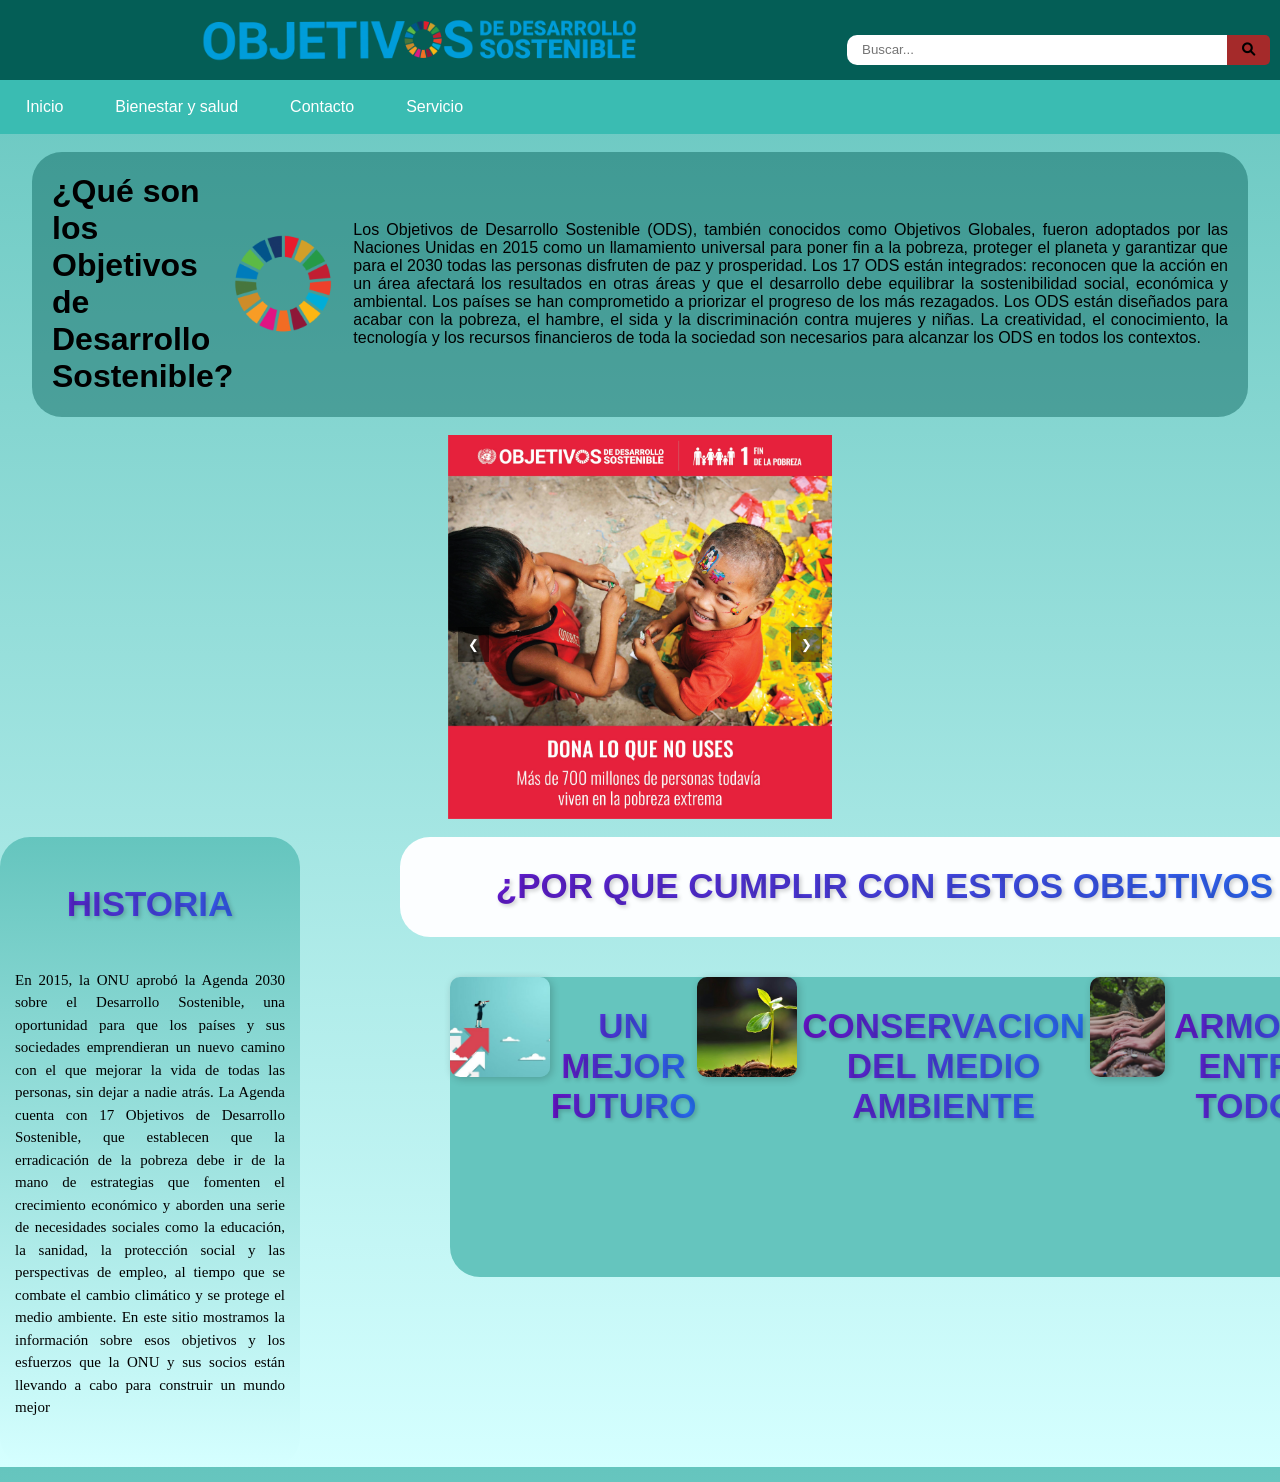
<file: index.html>
<!DOCTYPE html>
<html lang="en">

<head>
    <meta charset="UTF-8">
    <meta name="viewport" content="width=device-width, initial-scale=1.0">
    <title>Bienestar y Salud</title>
    <link rel="stylesheet" href="inicio.css">
    <link rel="stylesheet" href="https://cdnjs.cloudflare.com/ajax/libs/font-awesome/6.0.0-beta3/css/all.min.css">
</head>

<body class="cuerpo">
    <div>
        <header class="encabezado">
            <img src="imagenes/logo.png" alt="logo de los 17 objetivos" class="logo">
            <div class="contorno">
                <input class="input" type="text" placeholder="Buscar...">
                <button class="botom"><i class="fa-solid fa-magnifying-glass"></i></button>
            </div>
        </header>
        <nav>
            <ul>
                <li><a href="inicio.html">Inicio</a></li>
                <li><a href="ods03.html">Bienestar y salud</a></li>
                <li><a href="sp13-se-contactanos.html">Contacto</a></li>
                <li><a href="servicio1.html">Servicio</a></li>
            </ul>
        </nav>
        <br>
    </div>
    <main>
        <center>
            <div class="info" alt="primer parrafo">
                <h1 class="titulo">¿Qué son los Objetivos de Desarrollo Sostenible?</h1>
                <img src="imagenes/circulo.png" alt="circulo de colores" class="circulo">
                <p class="parrafo">Los Objetivos de Desarrollo Sostenible (ODS), también conocidos como Objetivos
                    Globales, fueron adoptados por
                    las Naciones Unidas en 2015 como un llamamiento universal para poner fin a la pobreza, proteger el
                    planeta y
                    garantizar que para el 2030 todas las personas disfruten de paz y prosperidad.
                    Los 17 ODS están integrados: reconocen que la acción en un área afectará los resultados en otras
                    áreas y que
                    el desarrollo debe equilibrar la sostenibilidad social, económica y ambiental. Los países se han
                    comprometido a priorizar el progreso de los más rezagados.
                    Los ODS están diseñados para acabar con la pobreza, el hambre, el sida y la discriminación contra
                    mujeres y
                    niñas.
                    La creatividad, el conocimiento, la tecnología y los recursos financieros de toda la sociedad son
                    necesarios
                    para alcanzar los ODS en todos los contextos.</p>
            </div>
            <br>
        </center>
        <section class="carruselFondo">
            <div class="carrusel">
                <div class="carrusel-inner">
                    <div class="carrusel-item">
                        <img src="imagenes/objetivo1.jpg" alt="Imagen 1">
                    </div>
                    <div class="carrusel-item">
                        <img src="imagenes/objetivo2.jpg" alt="Imagen 2">
                    </div>
                    <div class="carrusel-item">
                        <img src="imagenes/objetivo3.jpg" alt="Imagen 3">
                    </div>
                </div>
                <button class="prev" onclick="prevSlide()">❮</button>
                <button class="next" onclick="nextSlide()">❯</button>
            </div>
            <script src="script.js"></script>
        </section>
        <br>
    </main>
    <section class="seccion2">
        <div class="cuadradoHistoria" alt="cuadrado de historia">
            <br>
            <h1 class="historia">HISTORIA</h1>
            <p class="parrafoHistoria">En 2015, la ONU aprobó la Agenda 2030 sobre el Desarrollo Sostenible, una
                oportunidad para que los países y
                sus sociedades emprendieran un nuevo camino con el que mejorar la vida de todas las personas, sin dejar
                a
                nadie atrás. La Agenda cuenta con 17 Objetivos de Desarrollo Sostenible, que establecen que la
                erradicación
                de la pobreza debe ir de la mano de estrategias que fomenten el crecimiento económico y aborden una
                serie de
                necesidades sociales como la educación, la sanidad, la protección social y las perspectivas de empleo,
                al
                tiempo que se combate el cambio climático y se protege el medio ambiente.
                En este sitio mostramos la información sobre esos objetivos y los esfuerzos que la ONU y sus socios
                están
                llevando a cabo para construir un mundo mejor</p>
            <br>
        </div>
        <div class="cuadrado2" alt="cuadrado del titulo">
            <h1 class="pregunta">¿POR QUE CUMPLIR CON ESTOS OBEJTIVOS ?</h1>
            <br>
        </div>
        <div class="cuadradoImagenes" alt="cuadrado de imagenes">
            <img src="imagenes/razon1.jpg" alt="razon por cumplir" class="razon">
            <h2 class="sub">un mejor futuro</h2>
            <img src="imagenes/razon2.png" alt="razon por cumplir" class="razon">
            <h2 class="sub">conservacion del medio ambiente</h2>
            <img src="imagenes/razon3.png" alt="razon por cumplir" class="razon">
            <h2 class="sub">armonia entre todos</h2>
        </div>
    </section>
</body>

</html>
</file>
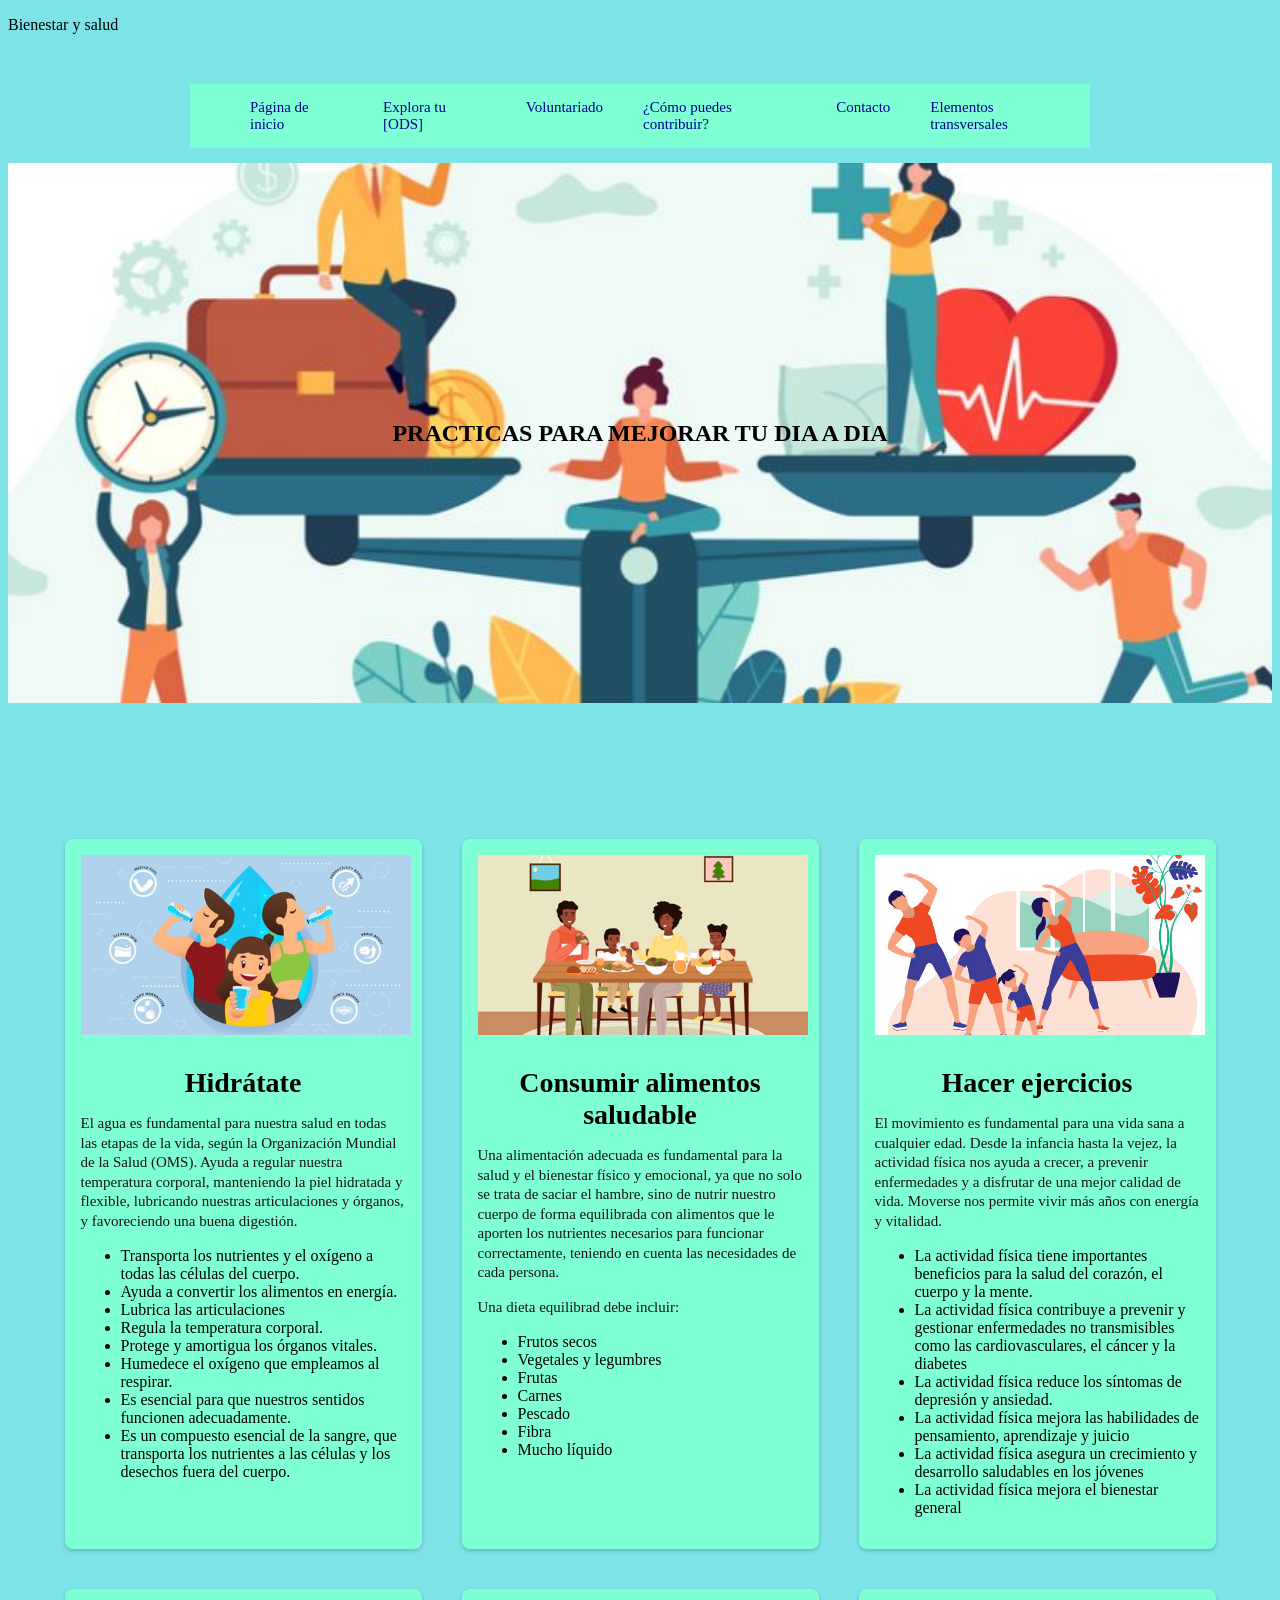
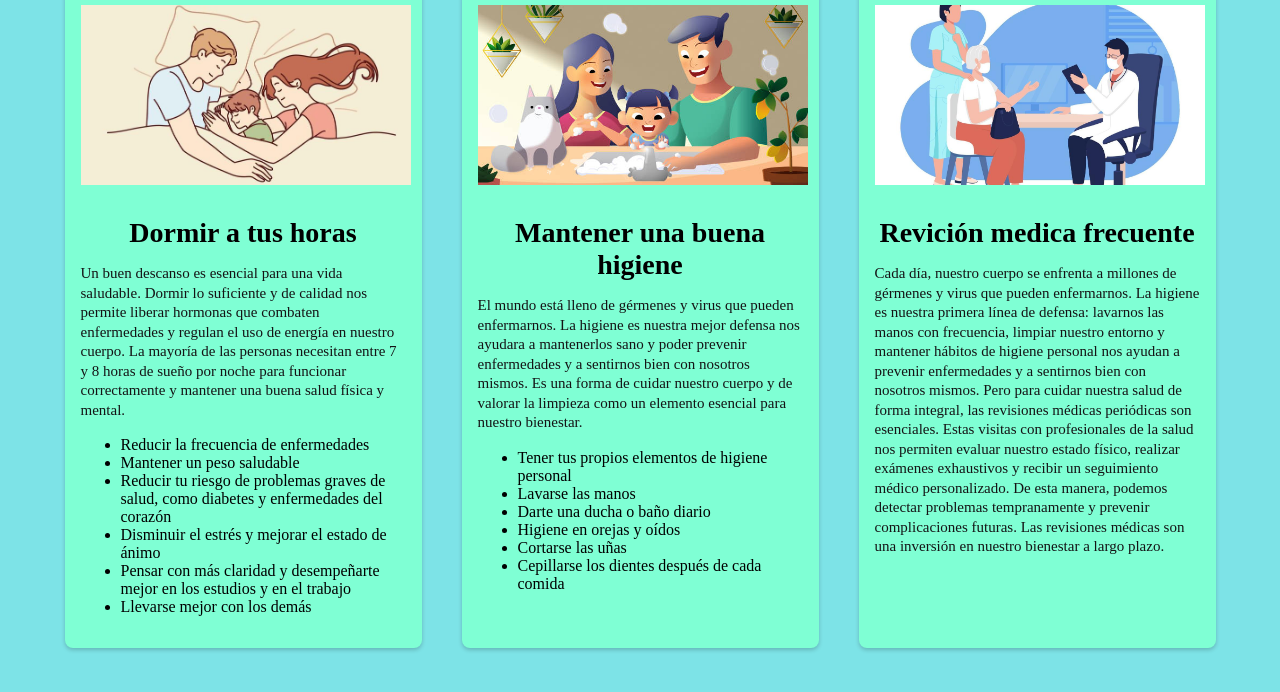
<file: Accioness.html>
<!DOCTYPE html>
<html lang="en">
<head>
    <meta charset="UTF-8">
    <meta name="viewport" content="width=device-width, initial-scale=1.0">
    <title>Bienestar y salud</title>
    <link rel="stylesheet" href="paginas.css">
</head>
<body>
     <header>
        <div class="container">
            <p class="logo">Bienestar y salud</p>
            <nav>
                <ul class="menu-horizontal">
                  <li><a href="#">Página de inicio</a></li>
                  <li><a href="#">Explora tu [ODS]</a></li>
                  
                  <li>
                    <a href="#">Voluntariado</a>
                    <ul class="menu-vertical">
                        <li><a href="Voluntariado.html">Voluntariado</a></li>
                        <li><a href="#">Opciones de visualización</a></li>
                    </ul>
                  </li>

                  <li>
                    <a href="#">¿Cómo puedes contribuir?</a>
                    <ul class="menu-vertical">
                        <li><a href="Acciones.html">Acciones individuales</a></li>
                        <li><a href="Proyectos .html">Proyectos</a></li>
                        <li><a href="juegos.html">Juegos imperactivo</li></a>
                    </ul>
                  </li>
                  <li><a href="#">Contacto</a></li>
                  <li><a href="#">Elementos transversales</a></li>
                </ul>
            </nav>
        </div>
    </header>

    <section id="hero">
        <h1>PRACTICAS PARA MEJORAR TU DIA A DIA </h1>
    </section>


<div class="tarjetas">
    <section id="tarjeta" >
       <a href="https://youtu.be/b7AAHNUTK7U">
       <img src="imagenes/tomandoagua.jpg" alt="">
       </a>
       <div class="texto">
        <h3>Hidrátate</h3>
       <p>El agua es fundamental para nuestra salud en todas las etapas de la vida, según la Organización Mundial de la Salud (OMS). Ayuda a regular nuestra temperatura corporal, manteniendo la piel hidratada y flexible, lubricando nuestras articulaciones y órganos, y favoreciendo una buena digestión.</p> 
        <ul>
            <li>Transporta los nutrientes y el oxígeno a todas las células del cuerpo.</li>
            <li>Ayuda a convertir los alimentos en energía.</li>
            <li>Lubrica las articulaciones</li>
            <li>Regula la temperatura corporal.</li>
            <li>Protege y amortigua los órganos vitales.</li>
            <li>Humedece el oxígeno que empleamos al respirar.</li>
            <li>Es esencial para que nuestros sentidos funcionen adecuadamente.</li>
            <li>Es un compuesto esencial de la sangre, que transporta los nutrientes a las células y los desechos fuera del cuerpo.</li>
       </ul>
     </div> 
    </section>


    <section id="tarjeta">
        <a href="https://youtu.be/vs2U6BvZ4U4">
        <img src="imagenes/comiendosaludable.jpg" alt="">
        </a>
             <div class="texto">
                 <h3>Consumir alimentos saludable </h3>
                 <p>Una alimentación adecuada es fundamental para la salud y el bienestar físico y emocional, ya que no solo se trata de saciar el hambre, sino de nutrir nuestro cuerpo de forma equilibrada con alimentos que le aporten los nutrientes necesarios para funcionar correctamente, teniendo en cuenta las necesidades de cada persona.</p> 
       
                 <p>Una dieta equilibrad debe incluir:</p>
                  <ul>
                     <li>Frutos secos</li>
                     <li>Vegetales y legumbres</li>
                     <li>Frutas</li>
                     <li>Carnes</li>
                     <li>Pescado</li>
                     <li>Fibra</li>
                     <li>Mucho líquido</li>
                  </ul>
             </div> 
     </section><br>

     <section id="tarjeta">
        <a href="https://youtu.be/LwYsF4cfDVU">
        <img src="imagenes/haciendo ejercicios.jpg" alt="">
        </a> 
        <div class="texto">
          <h3>Hacer ejercicios</h3>
          <p>El movimiento es fundamental para una vida sana a cualquier edad. Desde la infancia hasta la vejez, la actividad física nos ayuda a crecer, a prevenir enfermedades y a disfrutar de una mejor calidad de vida. Moverse nos permite vivir más años con energía y vitalidad.</p>
           <ul>
              <li>La actividad física tiene importantes beneficios para la salud del corazón, el cuerpo y la mente.</li>
              <li>La actividad física contribuye a prevenir y gestionar enfermedades no transmisibles como las cardiovasculares, el cáncer y la diabetes</li>
              <li>La actividad física reduce los síntomas de depresión y ansiedad.</li>
              <li>La actividad física mejora las habilidades de pensamiento, aprendizaje y juicio</li>
              <li>La actividad física asegura un crecimiento y desarrollo saludables en los jóvenes</li>
              <li>La actividad física mejora el bienestar general</li>
           </ul>
       </div> 
     </section><br>

     <section id="tarjeta">
        <a href="https://youtu.be/RtgBi_G5X_E">
        <img src="imagenes/durmiendo.jpeg" alt="">
        </a>
        <div class="texto">
          <h3>Dormir a tus horas</h3>
          <p>Un buen descanso es esencial para una vida saludable. Dormir lo suficiente y de calidad nos permite liberar hormonas que combaten enfermedades y regulan el uso de energía en nuestro cuerpo. La mayoría de las personas necesitan entre 7 y 8 horas de sueño por noche para funcionar correctamente y mantener una buena salud física y mental.</p>
          <ul>
              <li>Reducir la frecuencia de enfermedades</li>
              <li>Mantener un peso saludable</li>
              <li>Reducir tu riesgo de problemas graves de salud, como diabetes y enfermedades del corazón</li>
              <li>Disminuir el estrés y mejorar el estado de ánimo</li>
              <li>Pensar con más claridad y desempeñarte mejor en los estudios y en el trabajo</li>
              <li>Llevarse mejor con los demás</li>
          </ul> 
        </div>
     </section><br>

     <section id="tarjeta" >
        <a href="https://youtu.be/Xl3Z6T7y_10">
        <img src="imagenes/lavandose.jpg" alt="">
        </a>
        <div class="texto"> 
        <h3>Mantener una buena higiene</h3>
        <p>El mundo está lleno de gérmenes y virus que pueden enfermarnos. La higiene es nuestra mejor defensa nos ayudara a mantenerlos sano y poder prevenir enfermedades y a sentirnos bien con nosotros mismos. Es una forma de cuidar nuestro cuerpo y de valorar la limpieza como un elemento esencial para nuestro bienestar.</p>
        <ul>
         <li>Tener tus propios elementos de higiene personal</li>
         <li>Lavarse las manos</li>
         <li>Darte una ducha o baño diario</li>
         <li>Higiene en orejas y oídos</li>
         <li>Cortarse las uñas</li>
         <li>Cepillarse los dientes después de cada comida</li>
        </ul><br>
        </div> 
     </section><br>
 
     <section id="tarjeta">
        <a href="https://youtu.be/ieyZ_5JxTDk">
       <img  src="imagenes/revisionMedica.jpg" alt="">
       </a>
       <div class="text">
          <h3>Revición medica frecuente </h3>
          <p>Cada día, nuestro cuerpo se enfrenta a millones de gérmenes y virus que pueden enfermarnos. La higiene es nuestra primera línea de defensa: lavarnos las manos con frecuencia, limpiar nuestro entorno y mantener hábitos de higiene personal nos ayudan a prevenir enfermedades y a sentirnos bien con nosotros mismos. Pero para cuidar nuestra salud de forma integral, las revisiones médicas periódicas son esenciales. Estas visitas con profesionales de la salud nos permiten evaluar nuestro estado físico, realizar exámenes exhaustivos y recibir un seguimiento médico personalizado. De esta manera, podemos detectar problemas tempranamente y prevenir complicaciones futuras. Las revisiones médicas son una inversión en nuestro bienestar a largo plazo.    
         </p>
       </div> 
     </section><br>
 
</div>       


</body>
</html>
</file>
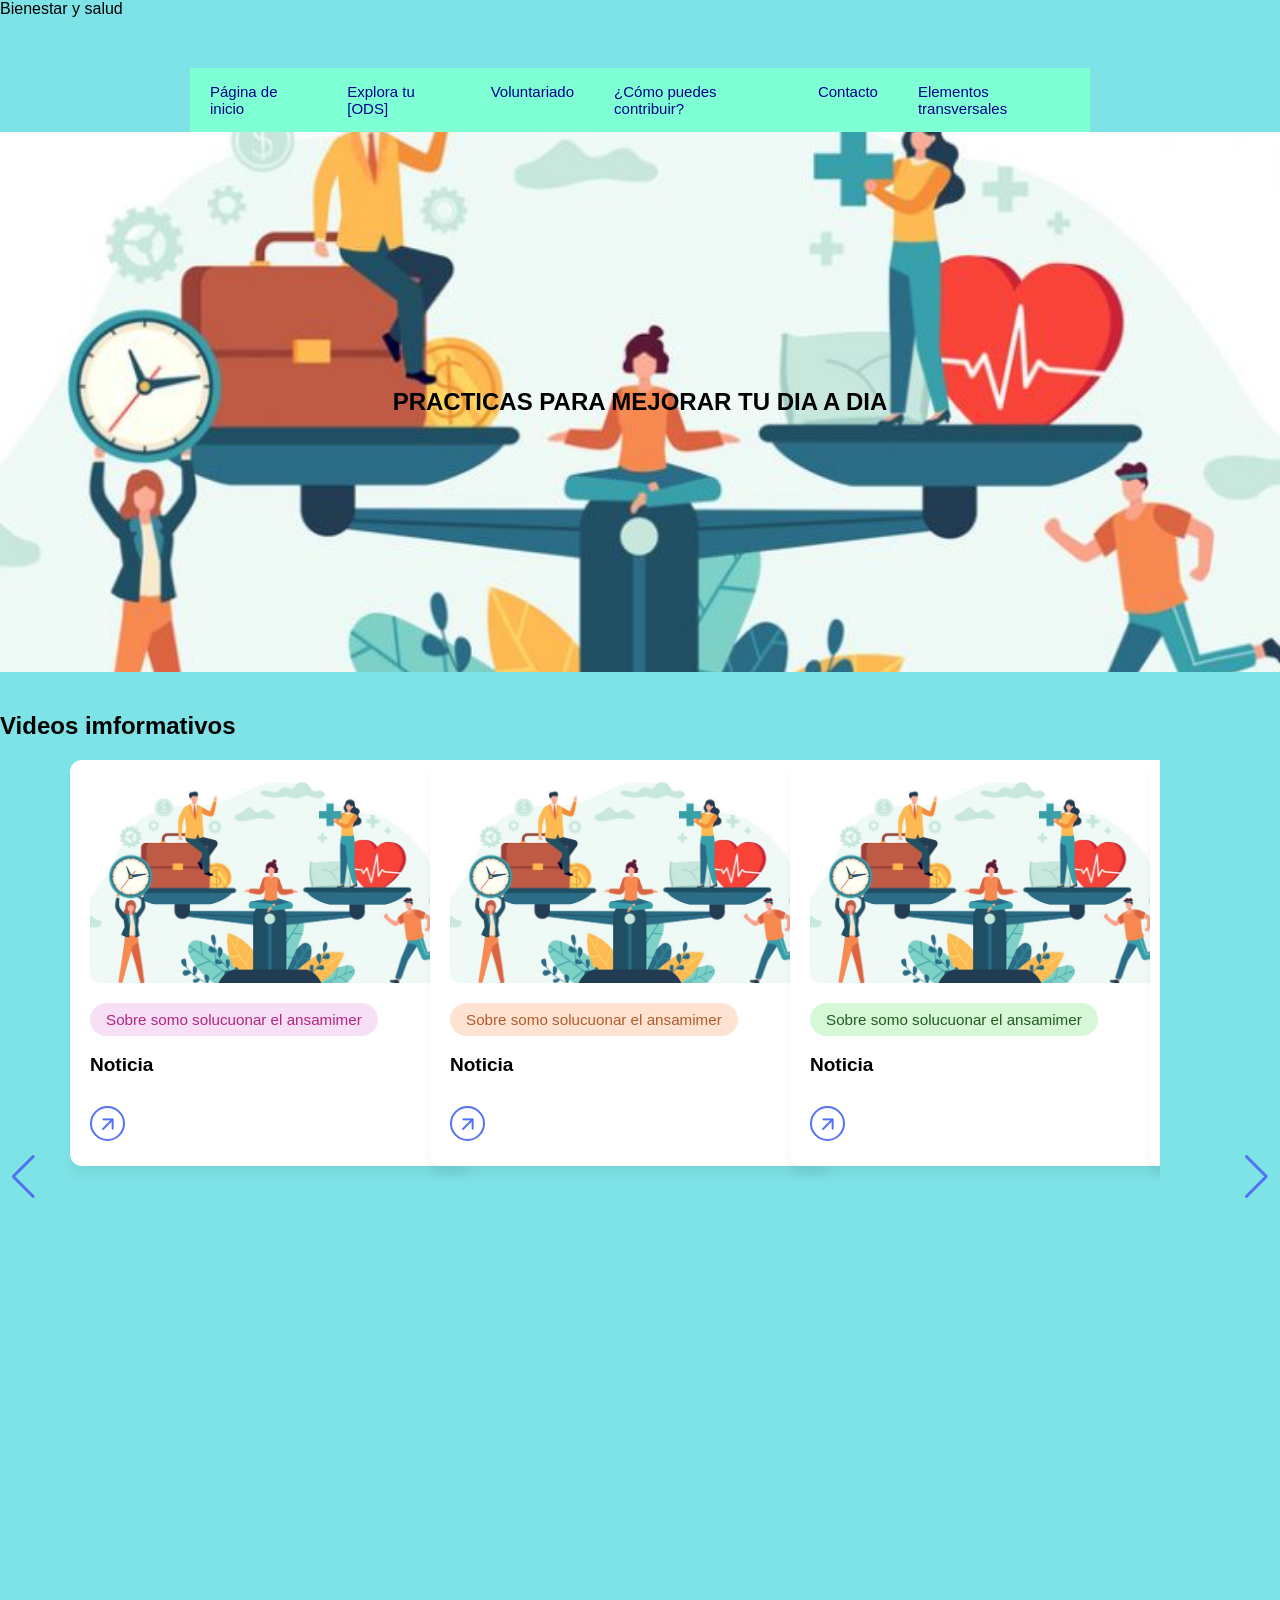
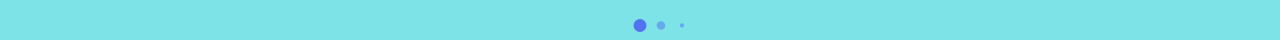
<file: informate.html>
<!DOCTYPE html>
<html lang="en">
<head>
    <meta charset="UTF-8">
    <meta name="viewport" content="width=device-width, initial-scale=1.0">
    <link rel="stylesheet" href="https://fonts.googleapis.com/css2?family=Material+Symbols+Rounded:opsz,wght,FILL,GRAD@24,400,0,0" />
    <title>Document</title>
    <link rel="stylesheet" href="inform.css">
    <link rel="stylesheet" href="https://unpkg.com/swiper/swiper-bundle.min.css">
    <link rel="stylesheet" href="https://cdn.jsdelivr.net/npm/swiper@11/swiper-bundle.min.css">
<body>
    <header>
        <div class="container">
            <p class="logo">Bienestar y salud</p>
            <nav>
                <ul class="menu-horizontal">
                  <li><a href="#">Página de inicio</a></li>
                  <li><a href="#">Explora tu [ODS]</a></li>
                  
                  <li>
                    <a href="#">Voluntariado</a>
                    <ul class="menu-vertical">
                        <li><a href="Voluntariado.html">Voluntariado</a></li>
                        <li><a href="#">Opciones de visualización</a></li>
                    </ul>
                  </li>

                  <li>
                    <a href="#">¿Cómo puedes contribuir?</a>
                    <ul class="menu-vertical">
                        <li><a href="Acciones.html">Acciones individuales</a></li>
                        <li><a href="Proyectos .html">Proyectos</a></li>
                        <li><a href="juegos.html">Juegos imperactivo</li></a>
                    </ul>
                  </li>
                  <li><a href="#">Contacto</a></li>
                  <li><a href="#">Elementos transversales</a></li>
                </ul>
            </nav>
        </div>
    </header>

    <section id="hero">
        <h1>PRACTICAS PARA MEJORAR TU DIA A DIA </h1>
    </section>

    <section id="hola"></section>
        <h2>Videos imformativos</h2>
    </section>




  <div class="tarjetas swiper">
    <div class="cad-wrapper">
        <ul class="card-list swiper-wrapper">
            <li class="card-item swiper-slide">
                <a href="" class="card-link">
                    <img src="imagenes/Bienestar.jpg" alt="car image" class="card-image">
                    <p class="badge designer">Sobre somo solucuonar el ansamimer</p>
                    <h2 class="card-title">Noticia</h2>
                    <button class="car-button
                    material-symbols-rounded">arrow_forward</button>
                </a>
            </li>

            <li class="card-item swiper-slide">
                <a href="" class="card-link">
                    <img src="imagenes/Bienestar.jpg" alt="car image" class="card-image">
                    <p class="badge marketer">Sobre somo solucuonar el ansamimer</p>
                    <h2 class="card-title">Noticia</h2>
                    <button class="car-button
                    material-symbols-rounded">arrow_forward</button>
                </a>
            </li>

            <li class="card-item swiper-slide">
                <a href="" class="card-link">
                    <img src="imagenes/Bienestar.jpg" alt="car image" class="card-image">
                    <p class="badge gamer">Sobre somo solucuonar el ansamimer</p>
                    <h2 class="card-title">Noticia</h2>
                    <button class="car-button
                    material-symbols-rounded">arrow_forward</button>
                </a>
            </li>

            <li class="card-item swiper-slide">
                <a href="" class="card-link">
                    <img src="imagenes/Bienestar.jpg" alt="car image" class="card-image">
                    <p class="badge editor">Sobre somo solucuonar el ansamimer</p>
                    <h2 class="card-title">Noticia</h2>
                    <button class="car-button
                    material-symbols-rounded">arrow_forward</button>
                </a>
            </li>

            <li class="card-item swiper-slide">
                <a href="" class="card-link">
                    <img src="imagenes/Bienestar.jpg" alt="car image" class="card-image">
                    <p class="badge devole">Sobre somo solucuonar el ansamimer</p>
                    <h2 class="card-title">Noticia</h2>
                    <button class="car-button
                    material-symbols-rounded">arrow_forward</button>
                </a>
            </li>
        </ul>
        <div class="swiper-pagination"></div>
        <div class="swiper-slide-button swiper-button-prev"></div>
        <div class="swiper-slide-button swiper-button-next"></div>

    </div>
  </div>

  <script src="https://cdn.jsdelivr.net/npm/swiper@11/swiper-bundle.min.js"></script>
  <script src="informacion.js"></script>


     



</body>
</html>
</file>
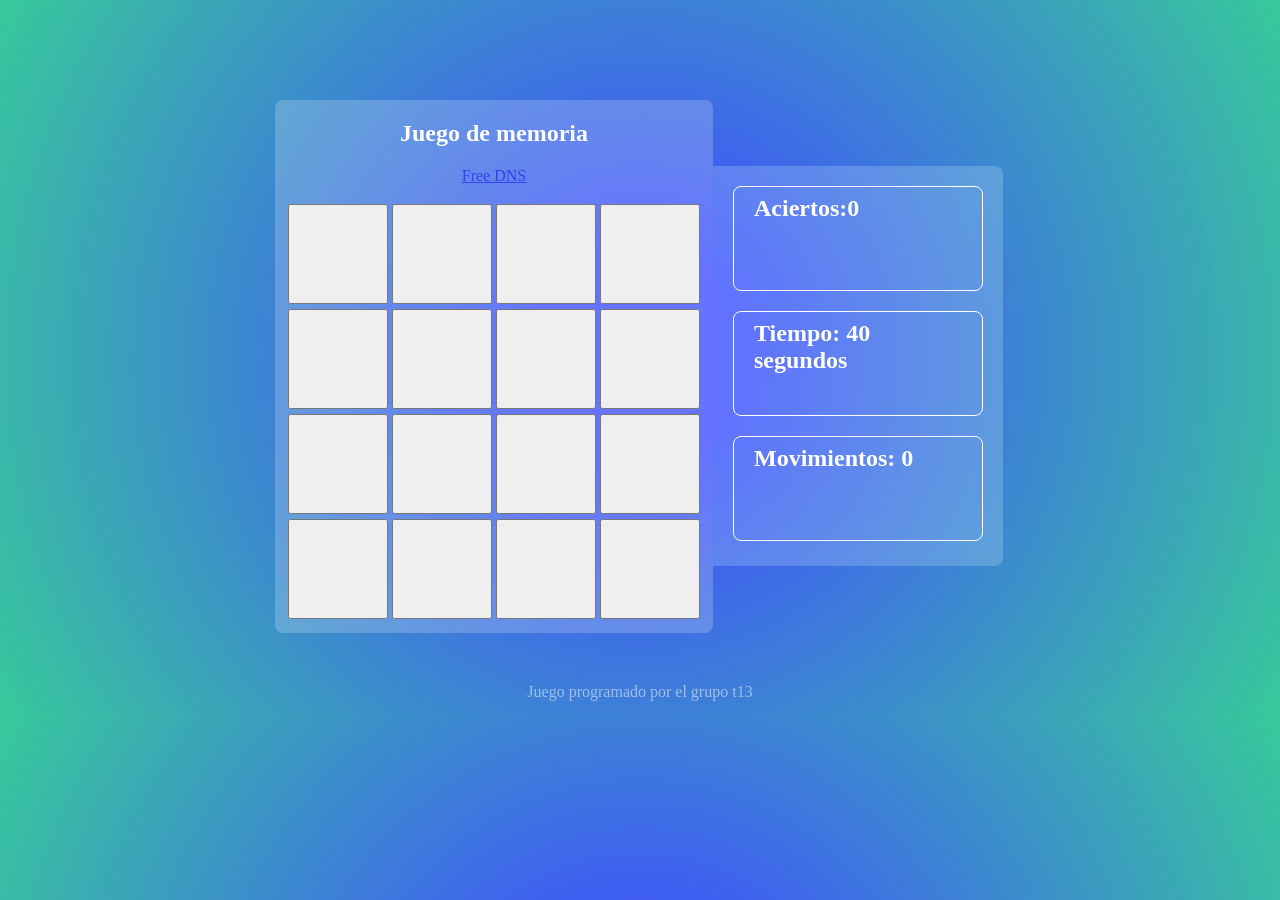
<file: juegos.html>
<!DOCTYPE html>
<html lang="en">
<head>
    <meta charset="UTF-8">
    <meta name="viewport" content="width=device-width, initial-scale=1.0">
    <title> Jugo de memoria</title>
    <link rel="stylesheet" href="juegos.css">
</head>
<body>
    <main>
        <section class="section1">
            <h1>Juego de memoria</h1>
            <footer>
                <p>
                    <a href="https://freedns.afraid.org/">Free DNS</a>
                </p>
            </footer>
            
            <table>
                <tr>
                    <td><button id="0" onclick="destapar(0)" class="card"></button></td>
                    <td><button id="1" onclick="destapar(1)" class="card"></button></td>
                    <td><button id="2" onclick="destapar(2)" class="card"></button></td>
                    <td><button id="3" onclick="destapar(3)" class="card"></button></td>
                </tr>

                <tr>
                    <td><button id="4" onclick="destapar(4)" class="card"></button></td>
                    <td><button id="5" onclick="destapar(5)" class="card"></button></td>
                    <td><button id="6" onclick="destapar(6)" class="card"></button></td>
                    <td><button id="7" onclick="destapar(7)" class="card"></button></td>
                </tr>

                <tr>
                    <td><button id="8" onclick="destapar(8)" class="card"></button></td>
                    <td><button id="9" onclick="destapar(9)" class="card"></button></td>
                    <td><button id="10" onclick="destapar(10)" class="card"></button></td>
                    <td><button id="11" onclick="destapar(11)" class="card"></button></td>
                </tr>

                <tr>
                    <td><button id="12" onclick="destapar(12)" class="card"></button></td>
                    <td><button id="13" onclick="destapar(13)" class="card"></button></td>
                    <td><button id="14" onclick="destapar(14)" class="card"></button></td>
                    <td><button id="15" onclick="destapar(15)" class="card"></button></td>
                </tr>
            </table>
        </section>

        <section class="section2">
             <h2 id="aciertos" class="estadisticas">Aciertos:0 </h2>
             <h2 id="t_restante" class="estadisticas">Tiempo: 40 segundos</h2>
             <h2 id="movimientos" class="estadisticas">Movimientos: 0 </h2>
        </section>
    </main>
    <footer>
        <p>Juego programado por el grupo t13</p>
    </footer>
    <script src="juegos.js"></script>
</body>
</html>
</file>
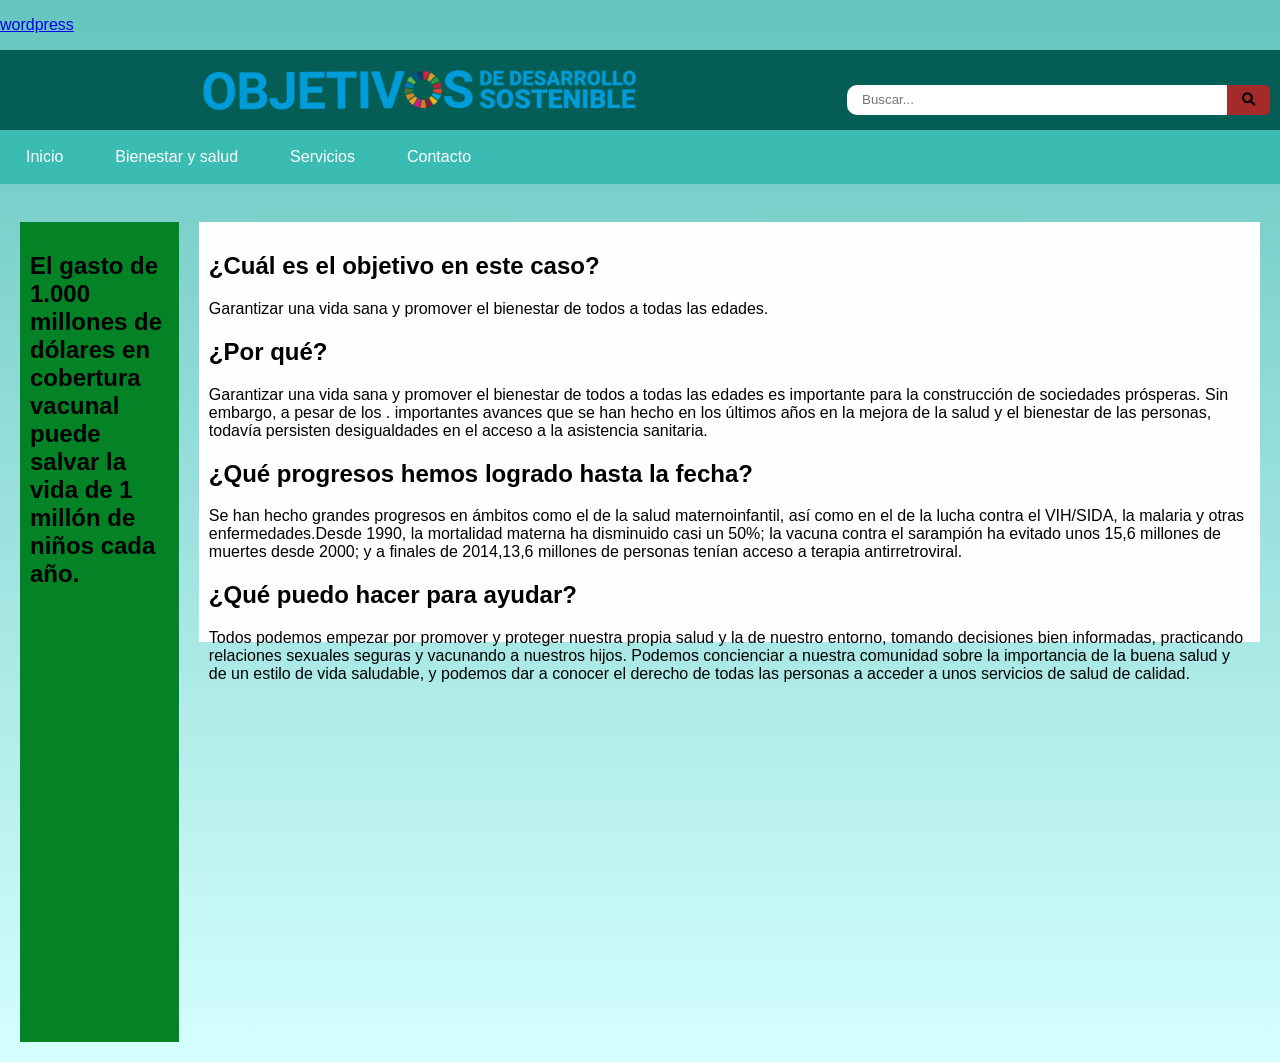
<file: ods03.html>
<!DOCTYPE html>
<html lang="en">

<head>
    <meta charset="UTF-8">
    <meta name="viewport" content="width=device-width, initial-scale=1.0">
    <title>Bienestar y Salud</title>
    <link rel="stylesheet" href="inicio.css">
    <link rel="stylesheet" href="https://cdnjs.cloudflare.com/ajax/libs/font-awesome/6.0.0-beta3/css/all.min.css">
</head>

<body class="cuerpo">
    <footer>
        <p>
            <a href="https://freedns.afraid.org/">wordpress</a>
        </p>
    </footer>
    
    <div>
        <header class="encabezado">
            <img src="imagenes/logo.png" alt="logo de los 17 objetivos" class="logo">
            <div class="contorno">
                <input class="input" type="text" placeholder="Buscar...">
                <button class="botom"><i class="fa-solid fa-magnifying-glass"></i></button>
                <br>
            </div>
        </header>
        <nav>
            <ul>
                <li><a href="inicio.html">Inicio</a></li>
                <li><a href="ods03.html">Bienestar y salud</a></li>
                <li><a href="#servicios">Servicios</a></li>
                <li><a href="#contacto">Contacto</a></li>
            </ul>
        </nav>
        <br>
    </div>
    <div class="contenedor" alt="mensaje">
        <nav class="verde">
            <h1>El gasto de
                1.000 millones
                de dólares
                en cobertura
                vacunal puede
                salvar la vida
                de 1 millón
                de niños
                cada año.</h1>
        </nav>
        <nav class="cuadrado" alt="información principal">
            <h1>¿Cuál es el objetivo en este caso?</h1>
            <p>Garantizar una vida sana y promover el bienestar de todos a todas las edades.</p>
            <h1>¿Por qué?</h1>
            <p>Garantizar una vida sana y promover el bienestar de todos a todas las edades es importante para la
                construcción de sociedades prósperas.
                Sin embargo, a pesar de los . importantes avances que se han hecho en los últimos años en la mejora de
                la
                salud y el bienestar de las personas, todavía persisten desigualdades en el acceso a la asistencia
                sanitaria.</p>
            <h1>¿Qué progresos hemos
                logrado hasta la fecha?</h1>
            <p>Se han hecho grandes progresos en ámbitos como el de la salud maternoinfantil, así como en el de la lucha
                contra el VIH/SIDA, la malaria y otras enfermedades.Desde 1990, la mortalidad materna ha disminuido casi
                un 50%; la vacuna contra el sarampión ha evitado unos 15,6 millones de muertes desde 2000; y a finales
                de
                2014,13,6 millones de personas tenían acceso a terapia antirretroviral.</p>
            <h1>¿Qué puedo hacer
                para ayudar?</h1>
            <p>Todos podemos empezar por promover y proteger nuestra
                propia salud y la de nuestro entorno, tomando decisiones
                bien informadas, practicando relaciones sexuales seguras y vacunando
                a nuestros hijos.
                Podemos concienciar a nuestra comunidad sobre la importancia
                de la buena salud y de un estilo de vida saludable, y podemos
                dar a conocer el derecho de todas las personas a acceder
                a unos servicios de salud de calidad.</p>
        </nav>
    </div>
</body>

</html>
</file>
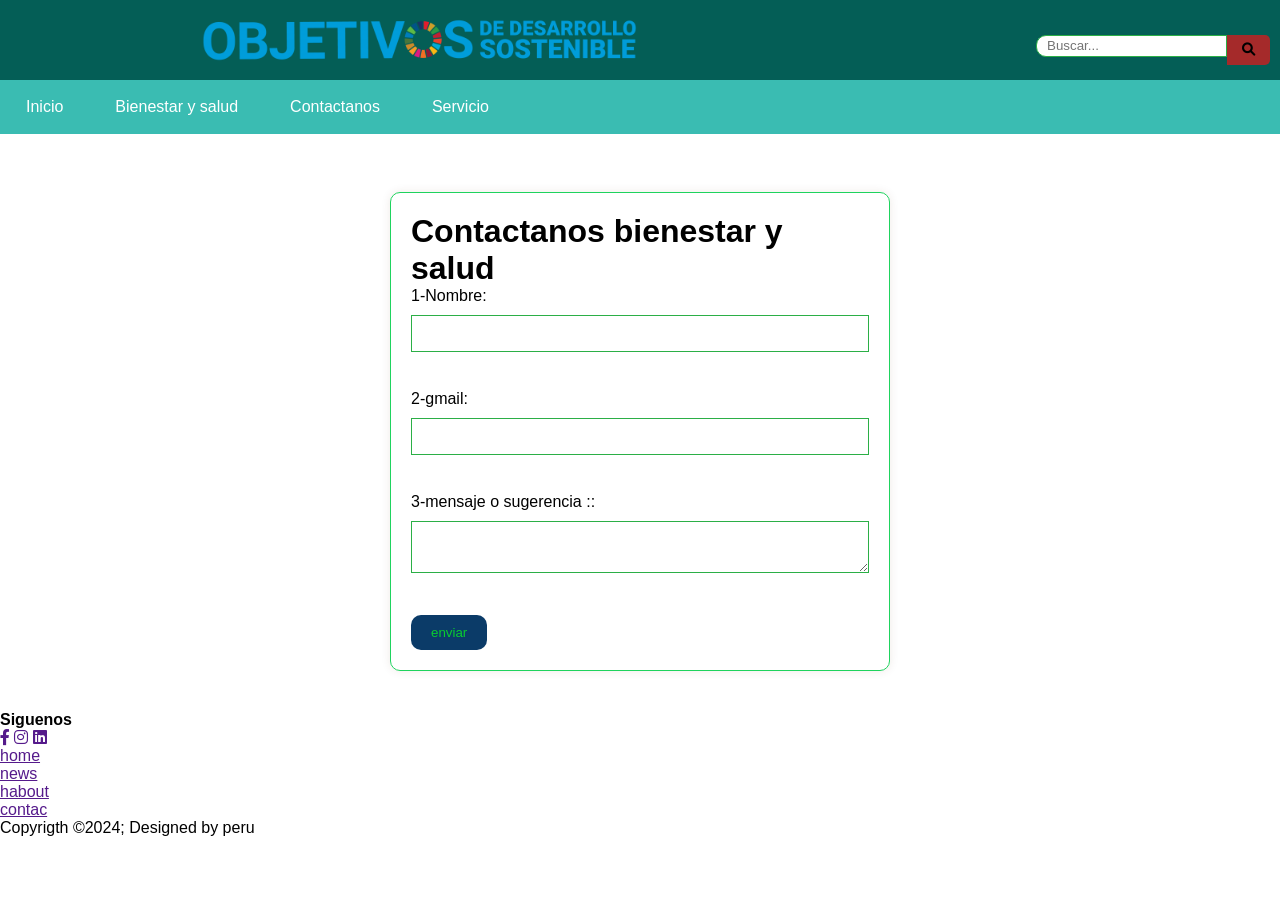
<file: sp13-se-contactanos.html>
<!DOCTYPE html>
<html lang="en">
<head>
    <meta charset="UTF-8">
    <meta name="viewport"  content="width=device-width,initial-scale=1.0">
    <meta http-equiv="X-UA-Compatible" content="Ie-edge">
    <link rel="stylesheet" href="sp13-us3-contactanos.css">
    <link href="sp13-s3-contactanos.js">
    <link rel="stylesheet" href="https://cdnjs.cloudflare.com/ajax/libs/font-awesome/6.0.0-beta3/css/all.min.css">
    <title>contacto</title>
</head>
 
<body class="cuerpo">
    <div>
        <header class="encabezado">
            <img src="imagenes/logo.png" alt="logo de los 17 objetivos" class="logo">
            <div class="contorno">
                <input class="input" type="text" placeholder="Buscar...">
                <button class="botom"><i class="fa-solid fa-magnifying-glass"></i></button>
            </div>
        </header>
        <nav>
            <ul>
                <li><a href="inicio.html">Inicio</a></li>
                <li><a href="ods03.html">Bienestar y salud</a></li>
                <li><a href="sp13-se-contactanos.html">Contactanos</a></li>
                <li><a href="servicio1.html">Servicio</a></li>
            </ul>
        </nav>
        <br>
    </div>
    <div class="contact-form">
        <h1>Contactanos bienestar y salud </h1>
        <form>
          <label for="nombre">1-Nombre:</label>
          <input type="text" id="nombre" name="nombre"><br><br>
          <label for="gmail">2-gmail:</label>
          <input type="email" id="gmail" name="gmail"><br><br>
          <label for="mensaje">3-mensaje o sugerencia ::</label>
          <textarea id="mensaje" name="mensaje"></textarea><br><br>
          <input type="submit" value="enviar">
        </form>
      </div>              
      <div class="footerContainer">
        <h4>Siguenos</h4>
            <div class="socialIcons">
                <a href=""><i class="fab fa-facebook-f"></i></a>
                <a href=""><i class="fab fa-instagram"></i></a>
                <a href=""><i class="fab fa-linkedin"></i></a>
            </div>
             <div class="footerNav">
                <ul>
                <li><a href="">home</a></li>
                <li><a href="">news</a></li>
                <li><a href="">habout</a></li>
                <li><a href="">contac</a></li>
                </ul>
            </div>
            <div class="footerBottom">
                <p>Copyrigth &copy;2024; Designed by <span class="designed">peru</span></p>
            </div>
</body>
</html>
</file>
<file: inicio.css>
body {
    font-family: Arial, sans-serif;

}

nav {
    background-color: #3ABCB2;
    padding: 10px;
}

.encabezado {
    background-color: #045e56;
}

nav ul {
    list-style-type: none;
    margin: 0;
    padding: 0;
    display: flex;
}

nav ul li {
    margin-right: 20px;
}

nav ul li a {
    color: white;
    text-decoration: none;
    padding: 8px 16px;
    display: block;
}

nav ul li a:hover {
    background-color: #036e55;
}

.cuerpo {
    background: linear-gradient(to bottom, #65C5BE, #D5FFFF);
    margin: 0;
    font-family: Arial, sans-serif;
}

.encabezado {
    display: flex;
    justify-content: space-between;
    align-items: center;
    padding: 10px;
}

.logo {
    max-height: 60px;
}

.contorno {
    display:flex;
    height: 10px;
}

.input {
    padding: 15px;
    width: 350px;
    border-radius: 10px 0 0 10px;
    border: 0;
    outline: none;
    flex: 1;
    display: flex;
}

.botom {
    background-color: brown !important;
    padding: 15px;
    border: 0;
    border-radius: 0 5px 5px 0;
    display: flex;
    align-items: center;
    justify-content: center;
    cursor: pointer;
}

.info {
    border-radius: 30px;
    background-color: #045e5771;
    display: flex;
    align-items: center;
    /* Alinea verticalmente el párrafo con la imagen */
    width: 95%;
    justify-content: center;
}

.circulo {
    max-height: 100px;
    margin-right: 20px;
    /* Espacio entre la imagen y el párrafo */
    border-radius: 50%;
    /* Hace que la imagen sea circular si es cuadrada */
}

.parrafo {
    margin: 0;
    /* Elimina los márgenes del párrafo */
    text-align: justify;
    padding-right: 20px;
}

.titulo {
    padding-left: 20px;
    text-align:left;
}


.contenedor {
    display: flex;
    align-items: flex-start;
    /* Alinea los cuadrados en la parte superior */
    padding: 20px;
    /* Espacio alrededor del contenedor */
}

.verde {
    width: 200px;
    height: 800px;
    background-color: #038325;
}

.cuadrado {
    width: 1500px;
    height: 400px;
    background-color: #fcfeff;
    margin-left: 20px;
    /* Espacio entre los cuadrados */
}


.carrusel {
    position: relative;
    width: 30%;
    margin: auto;
    overflow: hidden;
    justify-content: left;
}

.carruselFondo{
    background-image: url(https://cswetwebcorsta01.blob.core.windows.net/uploads/2022/04/ODS-Image.png);

}

.carrusel-inner {
    display: flex;
    transition: transform 0.5s ease;
}

.carrusel-item {
    min-width: 100%;
    box-sizing: border-box;
}

.carrusel-item img {
    width: 100%;
    display: block;
}


.prev {
    left: 10px;
    position: absolute;
    top: 50%;
    background-color: rgba(0, 0, 0, 0.5);
    color: white;
    border: none;
    cursor: pointer;
    padding: 10px;
    z-index: 1;
}

.next {
    right: 10px;
    position: absolute;
    top: 50%;
    background-color: rgba(0, 0, 0, 0.5);
    color: white;
    border: none;
    cursor: pointer;
    padding: 10px;
    z-index: 1;
}

.cuadradoHistoria{
    background: linear-gradient(to bottom, #65C5BE, #D5FFFF);
    width: 300px;
    height: 630px;
    border-radius: 30px;
}

.historia{
    font-family: 'Arial', sans-serif; 
    font-size: 35px;
    color: #333;
    text-align: center; 
    text-transform: uppercase; 
    background: linear-gradient(to right, #6a11cb, #2575fc); 
    -webkit-background-clip: text; 
    -webkit-text-fill-color: transparent;
    text-shadow: 2px 2px 4px rgba(0, 0, 0, 0.2); 
}

.parrafoHistoria{
    font-family: 'Georgia', serif; /* Fuente serif elegante */
    font-size: 15px; /* Tamaño de la fuente */
    line-height: 1.5; /* Espaciado entre líneas */
    text-align: justify; /* Justificar el texto */
    margin: 30px 0; /* Espaciado alrededor del párrafo */
    padding: 15px; /* Relleno dentro del párrafo */
    
    border-radius: 8px; /* Bordes redondeados */
}

.cuadrado2{
    background-color: #fcfeff;
    width: 1000px;
    height: 100px;
    margin-left: 400px;
    border-radius: 30px;
    position: absolute;
}

.pregunta{
    font-family: 'Arial', sans-serif; 
    font-size: 35px;
    color: #333;
    text-align: center; 
    text-transform: uppercase; 
    background: linear-gradient(to right, #6a11cb, #2575fc); 
    -webkit-background-clip: text; 
    -webkit-text-fill-color: transparent;
    text-shadow: 2px 2px 4px rgba(0, 0, 0, 0.2); 
}

.cuadradoImagenes{
    background-color:#65C5BE;
    display: flex;
    align-items: flex-start;
    width: 900px;
    height: 300px;
    margin-left: 450px;
    border-radius: 30px;
    position: absolute;
    margin-top: 140px;
}

.seccion2{
    display: flex;
    align-items: flex-start;
    /* Alinea los cuadrados en la parte superior */
}

.sub{
    font-family: 'Arial', sans-serif; 
    font-size: 35px;
    color: #333;
    text-align: center; 
    text-transform: uppercase; 
    background: linear-gradient(to right, #6a11cb, #2575fc); 
    -webkit-background-clip: text; 
    -webkit-text-fill-color: transparent;
    text-shadow: 2px 2px 4px rgba(0, 0, 0, 0.2); 
}

.razon{
    width: 100px; /* Ancho fijo para todas las imágenes */
    height: 100px; /* Altura fija para todas las imágenes */
    object-fit: cover; /* Ajusta la imagen para que se recorte o escale proporcionalmente */
    border-radius: 10px; /* Bordes redondeados */
    box-shadow: 2px 2px 8px rgba(0, 0, 0, 0.2); /* Sombra para dar profundidad */
    transition: transform 0.3s ease-in-out; /* Transición suave para el efecto hover */
}
</file>
<file: paginas.css>
/*es para el menu despegable */
nav{
    max-width: 900px;
    margin: auto;
    background-color: aquamarine;
    font-size: 15px;
    margin-top: 50px;
}

.menu-horizontal{
    list-style: none;
    display: flex;
    justify-content: space-around;
}
.menu-horizontal > li > a{
    display: block;
    padding: 15px 20px;
    color: darkblue;
    text-decoration: none;
}
.menu-horizontal > li:hover{
    background-color: rgb(148, 238, 238);
}

.menu-vertical{
    position: absolute;
    display: none;
    list-style: none;
    width: 200px;
    background-color: rgba(130, 214, 239, 0.5);
}

.menu-horizontal li:hover .menu-vertical{
    display: block;
}

.menu-vertical li:hover{
    background-color: rgb(60, 146, 212);
}

.menu-vertical li a{
    display:block;
    color: rgb(1, 1, 1);
    padding: 10px 10px 10px 15px;
    text-decoration: none;
}
/*hasta aca */

/*Fondo */
body{

    background-color: rgb(125, 227, 231);
}


/*Imgen portada*/
#hero{
    display: flex;
    align-items: center;
    justify-content: center;
    text-align: center;
    flex-direction: column;
    height: 60vh;
    background-image: url(imagenes/Bienestar.jpg);
    background-repeat: no-repeat;
    background-size: cover;
    background-position: center center;


}

/*primera fila*/
#tarjeta{
    width: 325px;
    background-color: aquamarine;
    border-radius: 8px;
    overflow: hidden;
    box-shadow: 0px 2px 4px rgb(0,0,0,0.2);
    margin: 20px ;
    padding: 16px;
   
    
}

.tarjetas{
    display: flex;
    justify-content: center;
    flex-wrap: wrap;
    margin-top: 100px;
}

#tarjeta img{
    width: 330px; /* Anchura fija */
  height: 180px; /* Altura fija */
  object-fit: cover; 

}

.tarjetas{
    padding: 16px;
}

.tarjetas h3{
    font-size: 28px;
    margin-bottom: 8px;
    text-align: center;
}

.tarjetas p{
    color: rgb(20, 20, 21);
    font-size: 15px;
    line-height: 1.3;

}


/*

*,*::after, *::before{  Funciaonalidades de javascrip 
    margin: 0;
    padding: 0;
    -webkit-box-sizing: border-box;
    -moz-box-sizing: border-box;
    box-sizing: border-box;

}

#contenedor_carga{
    border-color: crimson;
    height: 100%;
    width: 100%;
    position: fixed;
    -webkit-transition: all 1s ease;
    -o-transition: all 1s ease;
    transition: all 1s ease;
    z-index: 10000;
}

#carga{
    border: 15px solid #ccc;
    border-top-color: cornflowerblue;
    border-top-style: groove;
    height: 100px;
    width: 100px;
    border-radius: 100%;

    position: absolute;
    top: 0;
    left: 0;
    right: 0;
    bottom: 0;
    margin: auto;
    -moz-animation: girar 1.5s linear infinite;
     -o-animation: girar 1.5s linear infinite;
     animation:  girar 1.5s linear infinite;
}

@keyframes girar{
    font{transform: rotate(0deg);}
    to{transform: rotate(360deg);}
}
</file>
<file: inform.css>
/*es para el menu despegable */
/* Estilos generales */

body {
    background-color: rgb(125, 227, 231);
  
  }
  
  /* Estilos para la navegación */
  
  nav {
    max-width: 900px;
    margin: auto;
    background-color: aquamarine;
    font-size: 15px;
    margin-top: 50px;
  }
  
  .menu-horizontal {
    list-style: none;
    display: flex;
    justify-content: space-around;
  }
  
  .menu-horizontal > li > a {
    display: block;
    padding: 15px 20px;
    color: darkblue;
    text-decoration: none;
  }
  
  .menu-horizontal > li:hover {
    background-color: rgb(148, 238, 238);
  }
  
  .menu-vertical {
    position: absolute;
    display: none;
    list-style: none;
    width: 200px;
    background-color: rgba(130, 214, 239, 0.5);
  }
  
  .menu-horizontal li:hover .menu-vertical {
    display: block;
  }
  
  .menu-vertical li:hover {
    background-color: rgb(60, 146, 212);
  }
  
  .menu-vertical li a {
    display: block;
    color: rgb(1, 1, 1);
    padding: 10px 10px 10px 15px;
    text-decoration: none;
  }
  
  /* Estilos para la imagen de portada */
  
  #hero {
    display: flex;
    align-items: center;
    justify-content: center;
    text-align: center;
    flex-direction: column;
    height: 60vh;
    background-image: url(imagenes/Bienestar.jpg);
    background-repeat: no-repeat;
    background-size: cover;
    background-position: center center;

  }

#hola{
  padding: 10px 20px;
  margin-bottom: 20px;
  position: relative;
  top: -10px;
}


  
  @import url('https://fonts.googleapis.com/css2?family=Inter:opsz,wght@14..32,100..900&display=swap');

  *{
    margin: 0;
    padding: 0;
    box-sizing: border-box;
    font-family: "Inter", sans-serif;
  }


  .tarjetas{
    display: flex;
    align-items: center;
    justify-content: center;
    min-height: 100vh;
   
    
  }

  .cad-wrapper{
    max-width: 1100px;
    margin: 0 60px 35px;
    padding: 20px 10px;
    overflow: hidden;

  }

  .card-list .card-item{
    list-style: none;

  }

.card-list .card-item .card-link{
    width: 400px;
    user-select: none;
    display: block;
    background: #fff;
    padding: 18px;
    border-radius: 12px;
    text-decoration: none;
    border: 2px solid transparent;
    box-shadow: 0 10px 10px rgb(0, 0, 0, 0.05);
    transition: 0.2s ease;
   
}

.card-list .card-item .card-link:active{
  cursor: grabbing;

}



.card-list .card-item .card-link:hover{
  border-style: solid;  
  background-color: #f053af;
    

}
  
.card-list .card-link .card-image{
    width: 100%;
    aspect-ratio: 16 / 9;
    object-fit: cover;
    border-radius: 10px;
}

.card-list .card-link .badge{
    color: #5372F0;
    padding: 8px 16px;
    font-size: 0.95rem;
    font-weight: 500;
    margin: 16px 0 18px;
    background: #DDE4FF;
    width: fit-content;
    border-radius: 50px;

}

.card-list .card-link .badge.designer{
  color: #B22485;
  background: #F7DFF5;

}

.card-list .card-link .badge.marketer{
  color: #B25A2B;
  background: #FFE3D2;

}

.card-list .card-link .badge.gamer{
  color: #205C20;
  background: #D6F8D6;

}


.card-list .card-link .badge.editor{
  color: #856404;
  background: #fff3cd;

}



.card-list .card-link .card-title{
    font-size: 1.19rem;
    color: #000;
    font-weight: 600;

}

.card-list .card-link .car-button{
    height: 35px;
    width: 35px;
    color: #5372F0;
    border-radius: 50%;
    margin: 30px 0 5px;
    background: none;
    cursor: pointer;
    border: 2px solid #5372F0;
    transform: rotate(-45deg);
    transition: 0.4s ease;
}

.card-list .card-link:hover .car-button{
    color: #fff;
    background: #5372F0;

}

.cad-wrapper .swiper-pagination-bullet{
  height: 13px;
  width: 13px;
  opacity: 0.5;
  background: #5372F0;
  
}

.cad-wrapper .swiper-pagination-bullet-active{
  opacity: 1;
}

.cad-wrapper .swiper-slide-button{
  color: #5372F0;
  margin-top: -35px;

}


@media screen  and (max-width: 768px){
  .cad-wrapper{
    margin: 0 10px 25px;
  }
  .cad-wrapper .swiper-slide-button{
    display: none;
  }
  
}
</file>
<file: juegos.css>
body{
    background: rgb(45,63,253);
    background: radial-gradient(circle, rgba(45,63,253,0.9080882352941176) 15%, rgba(34,195,144,0.9024859943977591) 100%);
    color: white;
}

main{
    width: 730px;
    margin: 100px auto 50px;
    display: flex;
    align-items: center;
}

.section1{
    background-color: rgb(255, 255, 255, 0.2);
    padding: 0 10px 10px 10px;
    border-radius: 8px;
}

h1{
    text-align: center;
}

button{
    height: 100px;
    width: 100px;
    font-size: 40px;
    color: blueviolet;
    font-weight: bold;
    cursor: pointer;
}

.section2{
    padding: 0 20px;
    width: 250px;
    height: 400px;
    border-top-right-radius: 8px;
    border-bottom-right-radius: 8px;
    background-color: rgb(225, 255, 255, 0.2);
    
}

.estadisticas{

    border: 1px solid white;
    height: 105px;
    border-radius: 8px;
    padding: 8px 20px;
    box-sizing: border-box;
}

.start{
    height: 50px;
    width: 250px;
    font-size: 15px;
    margin-bottom: 20px;
    color: white;
    background-color: cornflowerblue;
    border: 1px solid white;
    border-radius: 8px;
}

footer{
    cursor: not-allowed;
    opacity: 50%;
    text-align: center;
}

.disabled{ /* Para el java*/
    cursor: not-allowed;
    opacity: 50%;

}
</file>
<file: sp13-us3-contactanos.css>
/*RESET */
body {
    font-family: Arial, sans-serif;

}

nav {
    background-color: #3ABCB2;
    padding: 10px;
}

.encabezado {
    background-color: #045e56;
}

nav ul {
    list-style-type: none;
    margin: 0;
    padding: 0;
    display: flex;
}

nav ul li {
    margin-right: 20px;
}

nav ul li a {
    color: white;
    text-decoration: none;
    padding: 8px 16px;
    display: block;
}

nav ul li a:hover {
    background-color: #036e55;
}

.cuerpo {
    background: linear-gradient(to bottom, #2e9d96);
    margin: 0;
    font-family: Arial, sans-serif;
}

.encabezado {
    display: flex;
    justify-content: space-between;
    align-items: center;
    padding: 10px;
}

.logo {
    max-height: 60px;
}


.contorno {
    display: flex;
    height: 10px;
}

.input {
    padding: 15px;
    width: 350px;
    border-radius: 10px 0 0 10px;
    border: 0;
    outline: none;
    flex: 1;
}

.botom {
    background-color: brown !important;
    padding: 15px;
    border: 0;
    border-radius: 0 5px 5px 0;
    display: flex;
    align-items: center;
    justify-content: center;
    cursor: pointer;
}

.info {
    border-radius: 30px;
    background-color: #045e5771;
    display: flex;
    align-items: center;
    /* Alinea verticalmente el párrafo con la imagen */
    width: 95%;
    justify-content: center;
}

.circulo {
    max-height: 100px;
    margin-right: 20px;
    /* Espacio entre la imagen y el párrafo */
    border-radius: 50%;
    /* Hace que la imagen sea circular si es cuadrada */
}
/*FORMULARIO*/
::after
::before {
    margin: 0;
    box-sizing: border-box;
}
/*preguntas frecuentes*/
 *{
        margin:0;
        padding: 0;
        box-sizing: border-box;
        list-style: none;
}
.contact-form {
    max-width: 500px;
    margin: 40px auto;
    padding: 20px;
    border: 1px solid #1fd35e;
    border-radius: 10px;
    box-shadow: 0 0 10px rgba(93, 51, 8, 0.1);
  }
  
  label {
    display: block;
    margin-bottom: 10px;
  }
  
  input[type="text"], input[type="email"], textarea {
    width: 100%;
    padding: 10px;
    margin-bottom: 20px;
    border: 1px solid #2baf46;
  }
  
  input[type="submit"] {
    background-color: #0b3b68;
    color: #09cc30;
    padding: 10px 20px;
    border: none;
    border-radius: 10px;
    cursor: pointer;
  }
  
  input[type="submit"]:hover {
    background-color: #23cb28;
  }
</file>
